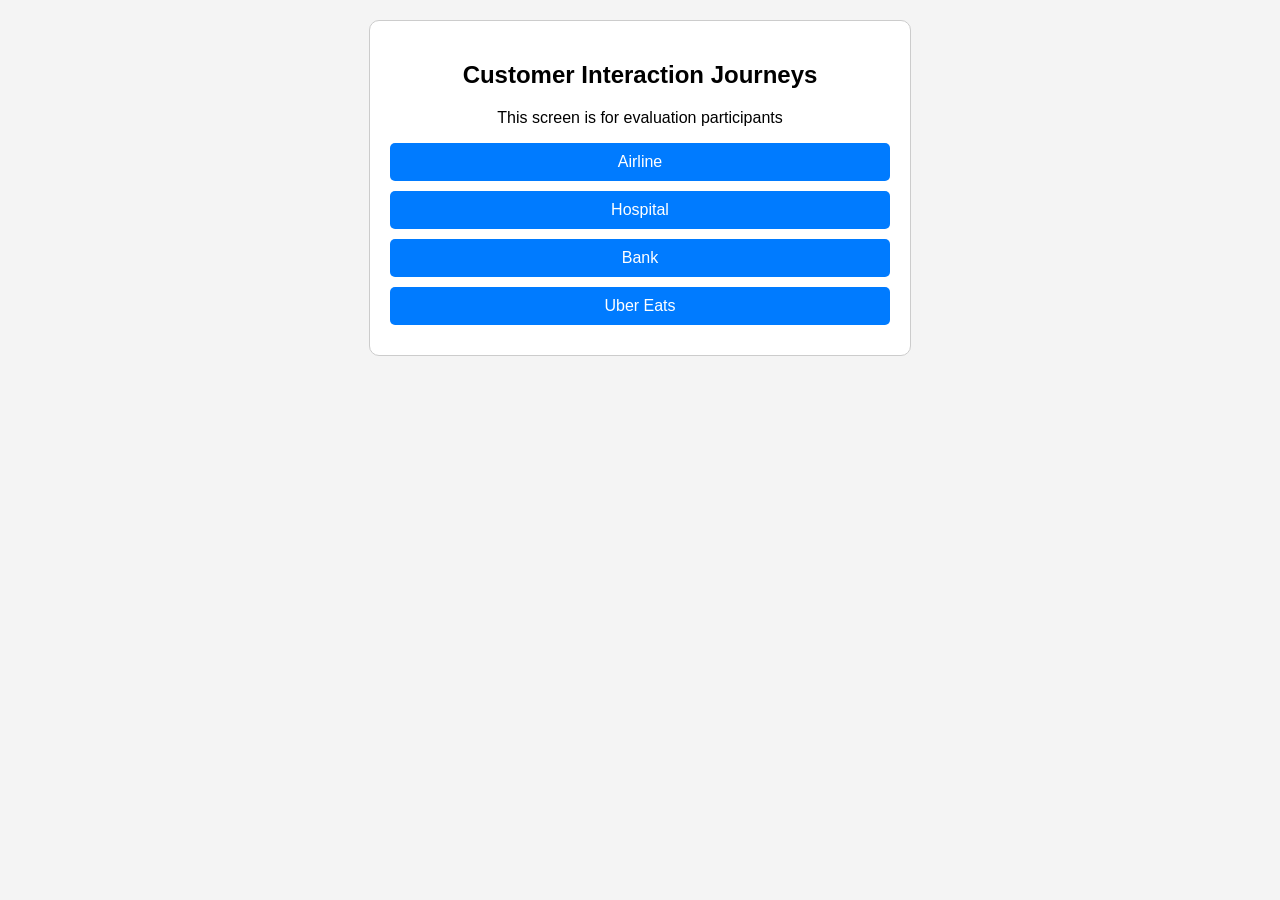
<file: GUI/simple-menu-parsing/index.html>
<!DOCTYPE html>
<html lang="en">
<head>
    <meta charset="UTF-8">
    <meta name="viewport" content="width=device-width, initial-scale=1.0">
    <title>Customer Interaction Evaluation</title>
    <link rel="stylesheet" href="style.css">
</head>
<body>

<div id="app" class="container"></div>

<script src="script.js"></script>
</body>
</html>
</file>
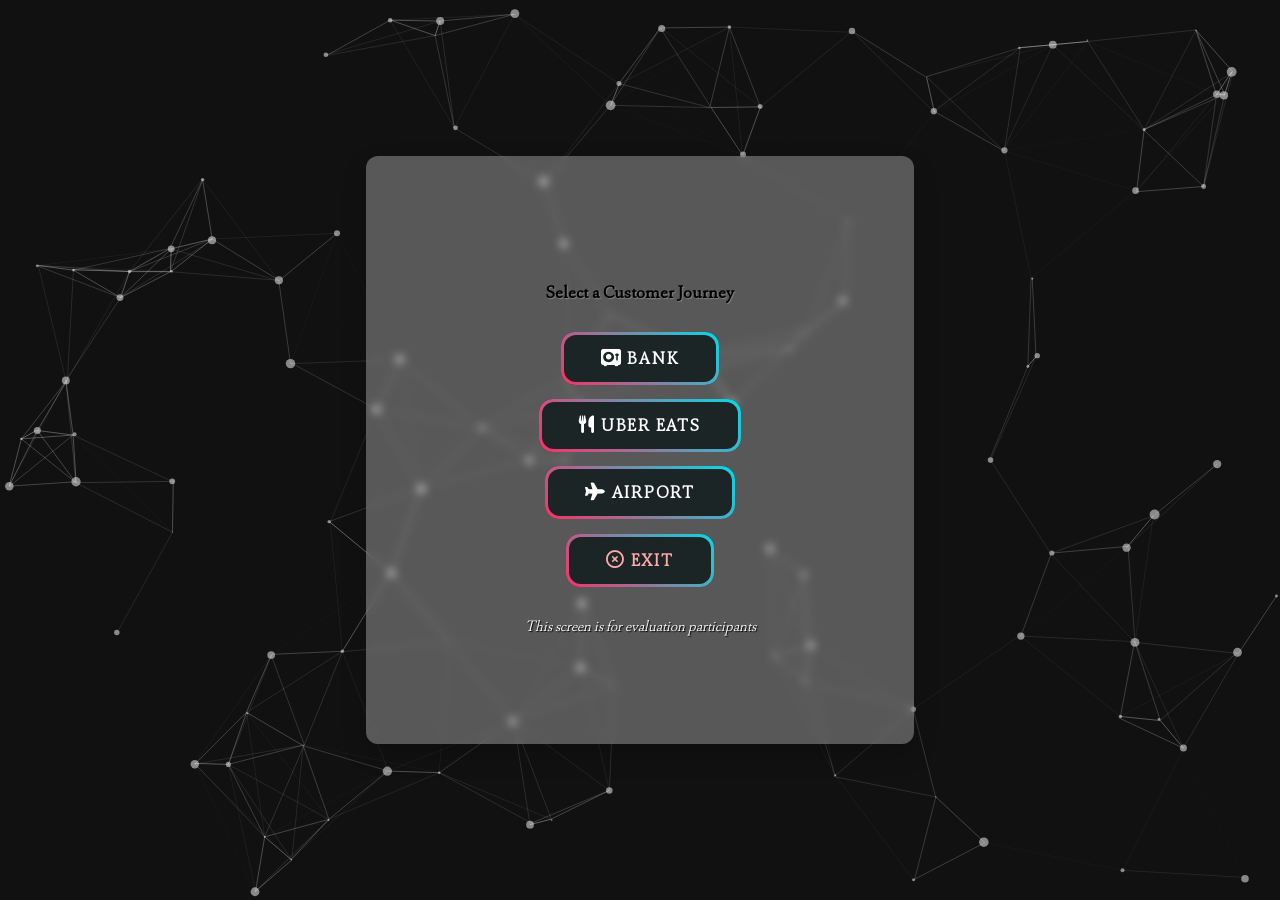
<file: GUI/Other UI Options/Participant-Screens-Using-H5BP/index.html>
<!doctype html>
<html class="no-js" lang="">

<head>
  <meta charset="utf-8">
  <meta name="viewport" content="width=device-width, initial-scale=1">
  <title></title>
  <link rel="stylesheet" href="css/style.css">
  <meta name="description" content="">

  <meta property="og:title" content="">
  <meta property="og:type" content="">
  <meta property="og:url" content="">
  <meta property="og:image" content="">
  <meta property="og:image:alt" content="">

  <link rel="icon" href="/favicon.ico" sizes="any">
  <link rel="icon" href="/icon.svg" type="image/svg+xml">
  <link rel="apple-touch-icon" href="icon.png">

  <link rel="manifest" href="site.webmanifest">
  <meta name="theme-color" content="#fafafa">

  <link href="https://cdnjs.cloudflare.com/ajax/libs/font-awesome/6.0.0-beta3/css/all.min.css" rel="stylesheet">

  <meta http-equiv="X-UA-Compatible" content="IE=edge">
</head>

<body>

  <!-- Participant Screen Menu -->
  <div id="particles-js">

  
  </div>

  <div id="container-card">

    <h3 style="color: black; text-shadow: gray 1px 1px 1px">Select a Customer Journey</h3>
    
    <button class="btn">
      <span>
        <span><i class="fa-solid fa-vault"></i></i></i></span>
        <span>Bank</span>
      </span>
      <div class="shine"></div>
    </button>

    <button class="btn">
      <span>
        <span><i class="fa-solid fa-utensils"></i></span>
        <span>Uber Eats</span>
      </span>
      <div class="shine"></div>
    </button>

    <button class="btn">
      <span>
        <span><i class="fa-solid fa-plane"></i></span>
        <span>Airport</span>
      </span>
      <div class="shine"></div>
    </button>

    <button class="btn btn-exit">
      <span>
      <span><i class="fa-regular fa-circle-xmark"></i></span>
      <span>Exit</span>
      </span>
      <div class="shine"></div>
    </button>
    <br/>
    <div style="color: white; text-shadow: black 1px 1px 1px;"><i>This screen is for evaluation participants</i></div>
  </div>

  <script src="js/particles.js"></script>
  <script src="js/app.js"></script>

</body>

</html>
</file>
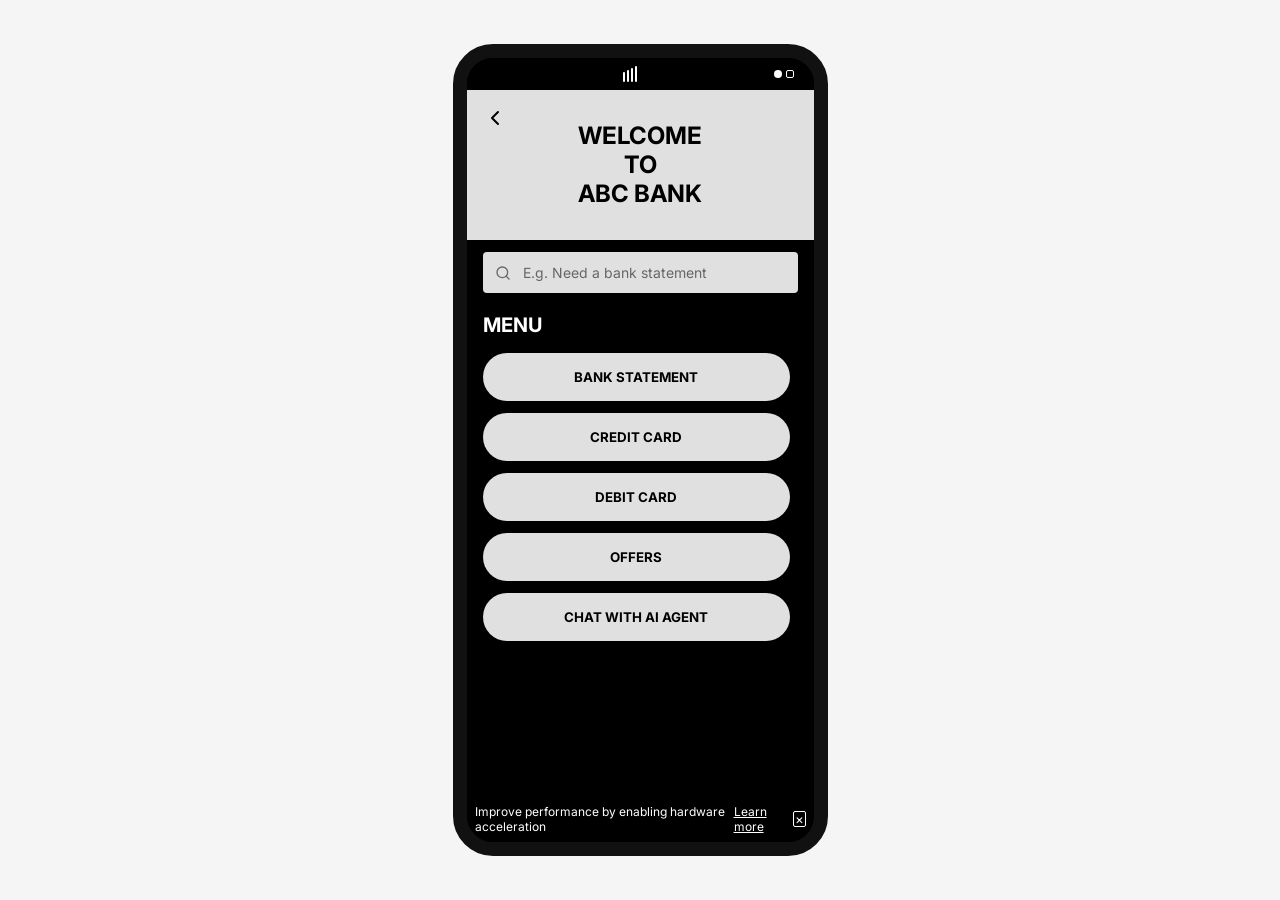
<file: GUI/Other UI Options/Shankar's UI - Plain/index.html>
<!DOCTYPE html>
<html lang="en">
<head>
    <meta charset="UTF-8">
    <meta name="viewport" content="width=device-width, initial-scale=1.0">
    <title>ABC Bank - Mobile Banking</title>
    <link rel="stylesheet" href="styles.css">
    <link href="https://fonts.googleapis.com/css2?family=Inter:wght@400;500;700&display=swap" rel="stylesheet">
</head>
<body>
    <div class="app-container">
        <div class="phone-frame">
            <!-- Status bar -->
            <div class="status-bar">
                <div></div>
                <div class="signal">
                    <div class="bar"></div>
                    <div class="bar"></div>
                    <div class="bar"></div>
                    <div class="bar"></div>
                </div>
                <div class="battery">
                    <div class="dot"></div>
                    <div class="square"></div>
                </div>
            </div>

            <!-- Welcome header -->
            <div class="welcome-header">
                <button class="back-button">
                    <svg xmlns="http://www.w3.org/2000/svg" width="24" height="24" viewBox="0 0 24 24" fill="none" stroke="currentColor" stroke-width="2" stroke-linecap="round" stroke-linejoin="round">
                        <path d="m15 18-6-6 6-6"/>
                    </svg>
                </button>
                <h1>WELCOME</h1>
                <h1>TO</h1>
                <h1>ABC BANK</h1>
            </div>

            <!-- Search bar -->
            <div class="search-container">
                <div class="search-bar">
                    <svg class="search-icon" xmlns="http://www.w3.org/2000/svg" width="24" height="24" viewBox="0 0 24 24" fill="none" stroke="currentColor" stroke-width="2" stroke-linecap="round" stroke-linejoin="round">
                        <circle cx="11" cy="11" r="8"/>
                        <path d="m21 21-4.3-4.3"/>
                    </svg>
                    <input type="text" placeholder="E.g. Need a bank statement">
                </div>
            </div>

            <!-- Menu section -->
            <div class="menu-section">
                <h2>MENU</h2>
                <div class="menu-options">
                    <button class="menu-button">BANK STATEMENT</button>
                    <button class="menu-button">CREDIT CARD</button>
                    <button class="menu-button">DEBIT CARD</button>
                    <button class="menu-button">OFFERS</button>
                    <button class="menu-button">CHAT WITH AI AGENT</button>
                </div>
            </div>

            <!-- Performance notice -->
            <div class="performance-notice">
                <span>Improve performance by enabling hardware acceleration</span>
                <div class="notice-actions">
                    <span class="learn-more">Learn more</span>
                    <button class="close-button">×</button>
                </div>
            </div>
        </div>
    </div>

    <script src="script.js"></script>
</body>
</html>
</file>
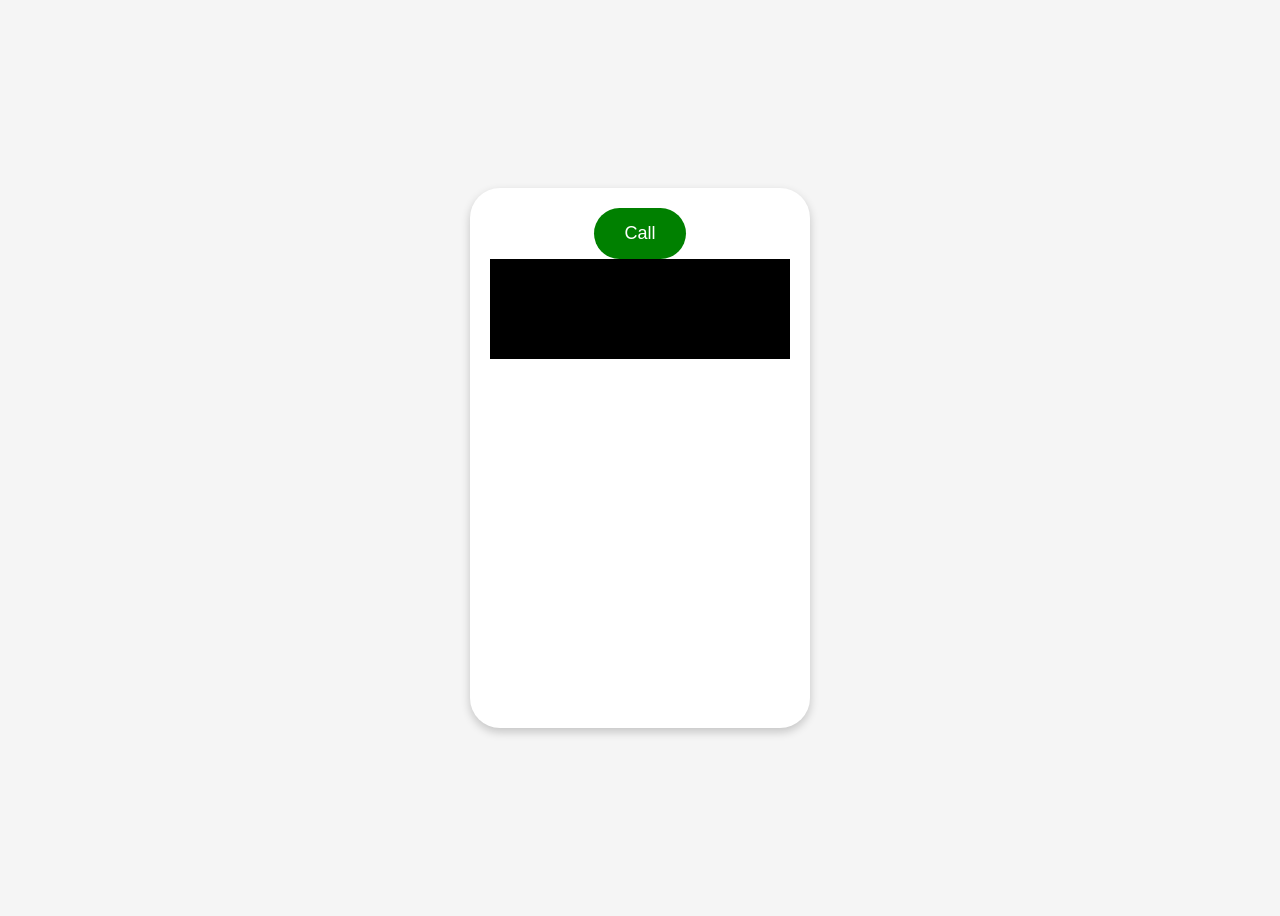
<file: GUI/Other UI Options/Dialpad-with-Speech/attempt 1/index.html>
<!DOCTYPE html>
<html lang="en">
<head>
    <meta charset="UTF-8">
    <meta name="viewport" content="width=device-width, initial-scale=1.0">
    <title>MM-IVR</title>
    <link rel="stylesheet" href="style.css">
    <script src="script.js" type="javascript"></script>
</head>
<body>
    <div class="phone">
        <div class="screen" id="ivrScreen"></div>
        <button class="call-button" id="callButton" onclick="startCall()">Call</button>
        <div class="dial-pad" id="dialPad">
            <button onclick="sendDTMF('1')">1</button>
            <button onclick="sendDTMF('2')">2</button>
            <button onclick="sendDTMF('3')">3</button>
            <button onclick="sendDTMF('4')">4</button>
            <button onclick="sendDTMF('5')">5</button>
            <button onclick="sendDTMF('6')">6</button>
            <button onclick="sendDTMF('7')">7</button>
            <button onclick="sendDTMF('8')">8</button>
            <button onclick="sendDTMF('9')">9</button>
            <button onclick="sendDTMF('*')">*</button>
            <button onclick="sendDTMF('0')">0</button>
            <button onclick="sendDTMF('#')">#</button>
        </div>
        <canvas id="spectrogram"></canvas>
    </div>
</body>
</html>
</file>
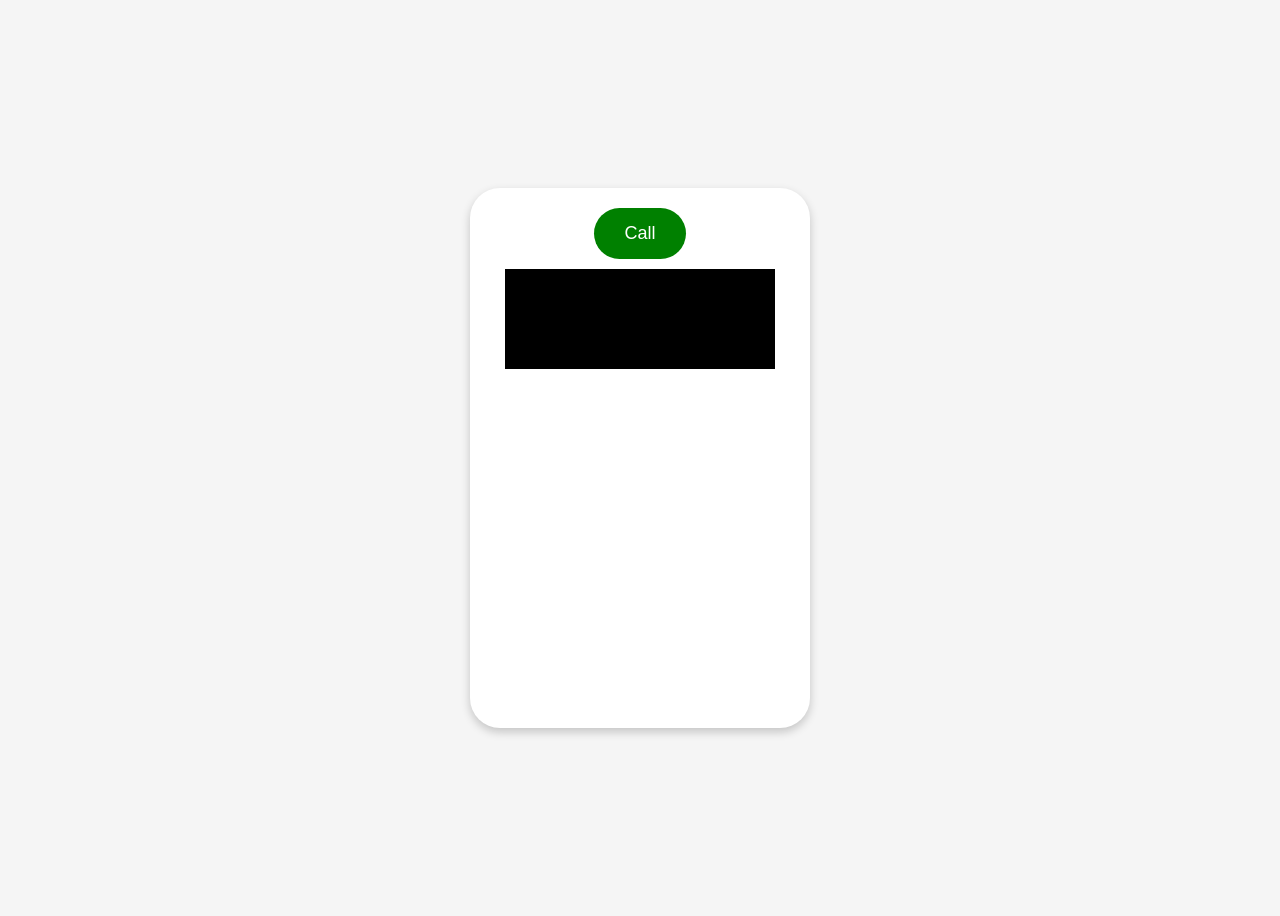
<file: GUI/Other UI Options/Dialpad-with-Speech/attempt-0.html>
<!DOCTYPE html>
<html lang="en">
<head>
    <meta charset="UTF-8">
    <meta name="viewport" content="width=device-width, initial-scale=1.0">
    <title>IVR System</title>
    <style>
        body {
            display: flex;
            justify-content: center;
            align-items: center;
            height: 100vh;
            background-color: #f5f5f5;
        }
        .phone {
            width: 300px;
            height: 500px;
            background: white;
            border-radius: 30px;
            box-shadow: 0px 4px 10px rgba(0, 0, 0, 0.2);
            display: flex;
            flex-direction: column;
            align-items: center;
            padding: 20px;
            position: relative;
        }
        .screen {
            flex-grow: 1;
            width: 100%;
            background: #ddd;
            border-radius: 20px;
            padding: 20px;
            text-align: center;
            font-size: 18px;
            transition: transform 0.3s ease;
            display: none;
        }
        .call-button {
            padding: 15px 30px;
            border: none;
            background: green;
            color: white;
            border-radius: 50px;
            cursor: pointer;
            font-size: 18px;
        }
        .dial-pad {
            display: none;
            grid-template-columns: repeat(3, 1fr);
            gap: 10px;
            margin-top: 20px;
        }
        .dial-pad button {
            padding: 15px;
            font-size: 18px;
            border-radius: 10px;
            border: none;
            cursor: pointer;
            background: lightgray;
        }
        .spectrogram-container {
            display: flex;
            justify-content: center;
            align-items: center;
            width: 100%;
            margin-top: 10px;
        }
        canvas {
            width: 90%;
            height: 100px;
            background: black;
        }
    </style>
</head>
<body>
    <div class="phone">
        <div class="screen" id="ivrScreen"></div>
        <button class="call-button" id="callButton" onclick="startCall()">Call</button>
        <div class="dial-pad" id="dialPad">
            <button onclick="sendDTMF('1')">1</button>
            <button onclick="sendDTMF('2')">2</button>
            <button onclick="sendDTMF('3')">3</button>
            <button onclick="sendDTMF('4')">4</button>
            <button onclick="sendDTMF('5')">5</button>
            <button onclick="sendDTMF('6')">6</button>
            <button onclick="sendDTMF('7')">7</button>
            <button onclick="sendDTMF('8')">8</button>
            <button onclick="sendDTMF('9')">9</button>
            <button onclick="sendDTMF('*')">*</button>
            <button onclick="sendDTMF('0')">0</button>
            <button onclick="sendDTMF('#')">#</button>
        </div>
        <div class="spectrogram-container">
            <canvas id="spectrogram"></canvas>
        </div>
    </div>

    <script>
        let ivrFlow = {
            "start": { "message": "Welcome to the IVR. Say or press 1 for Support, 2 for Sales, 3 for Billing.", "options": { "1": "support", "2": "sales", "3": "billing" }},
            "support": { "message": "Support selected. Say or press 1 for Technical Support, 2 for Account Issues.", "options": { "1": "techSupport", "2": "accountIssues" }},
            "sales": { "message": "Sales selected. Say or press 1 for New Purchases, 2 for Existing Orders.", "options": { "1": "newPurchases", "2": "existingOrders" }},
            "billing": { "message": "Billing selected. Say or press 1 for Payment Issues, 2 for Refund Requests.", "options": { "1": "paymentIssues", "2": "refundRequests" }},
            "techSupport": { "message": "You selected Technical Support. Please hold while we connect you." },
            "accountIssues": { "message": "You selected Account Issues. Please hold while we connect you." },
            "newPurchases": { "message": "You selected New Purchases. Please hold while we connect you." },
            "existingOrders": { "message": "You selected Existing Orders. Please hold while we connect you." },
            "paymentIssues": { "message": "You selected Payment Issues. Please hold while we connect you." },
            "refundRequests": { "message": "You selected Refund Requests. Please hold while we connect you." }
        };

        let currentScreen = "start";
        let synth = window.speechSynthesis;
        let recognition = new (window.SpeechRecognition || window.webkitSpeechRecognition)();
        recognition.continuous = false;
        recognition.lang = 'en-US';
        recognition.interimResults = false;

        function speak(text) {
            let utterance = new SpeechSynthesisUtterance(text);
            synth.cancel();
            synth.speak(utterance);
        }

        function startRecognition() {
            recognition.start();
        }

        recognition.onresult = function(event) {
            let transcript = event.results[0][0].transcript.toLowerCase();
            handleIVRInput(transcript);
        };

        function startCall() {
            document.getElementById('callButton').style.display = 'none';
            document.getElementById('ivrScreen').style.display = 'block';
            document.getElementById('dialPad').style.display = 'grid';
            showScreen("start");
        }

        function sendDTMF(digit) {
            playDTMFTone(digit);
            handleIVRInput(digit);
        }

        function handleIVRInput(input) {
            if (!ivrFlow[currentScreen].options) return;
            let nextScreen = ivrFlow[currentScreen].options[input];

            if (nextScreen) {
                showScreen(nextScreen);
            } else {
                speak("Invalid input. Please try again.");
                startRecognition();
            }
        }

        function showScreen(screenKey) {
            if (!ivrFlow[screenKey]) return;

            currentScreen = screenKey;
            let screenData = ivrFlow[screenKey];

            document.getElementById("ivrScreen").innerText = screenData.message;
            speak(screenData.message);

            if (screenData.options) {
                startRecognition();
            }
        }

        function playDTMFTone(digit) {
            const dtmfFrequencies = {
                '1': [697, 1209], '2': [697, 1336], '3': [697, 1477],
                '4': [770, 1209], '5': [770, 1336], '6': [770, 1477],
                '7': [852, 1209], '8': [852, 1336], '9': [852, 1477],
                '*': [941, 1209], '0': [941, 1336], '#': [941, 1477]
            };
            const audioCtx = new (window.AudioContext || window.webkitAudioContext)();
            const [low, high] = dtmfFrequencies[digit];
            [low, high].forEach(freq => {
                let osc = audioCtx.createOscillator();
                osc.frequency.value = freq;
                osc.connect(audioCtx.destination);
                osc.start();
                osc.stop(audioCtx.currentTime + 0.2);
            });
        }
    </script>
</body>
</html>
</file>
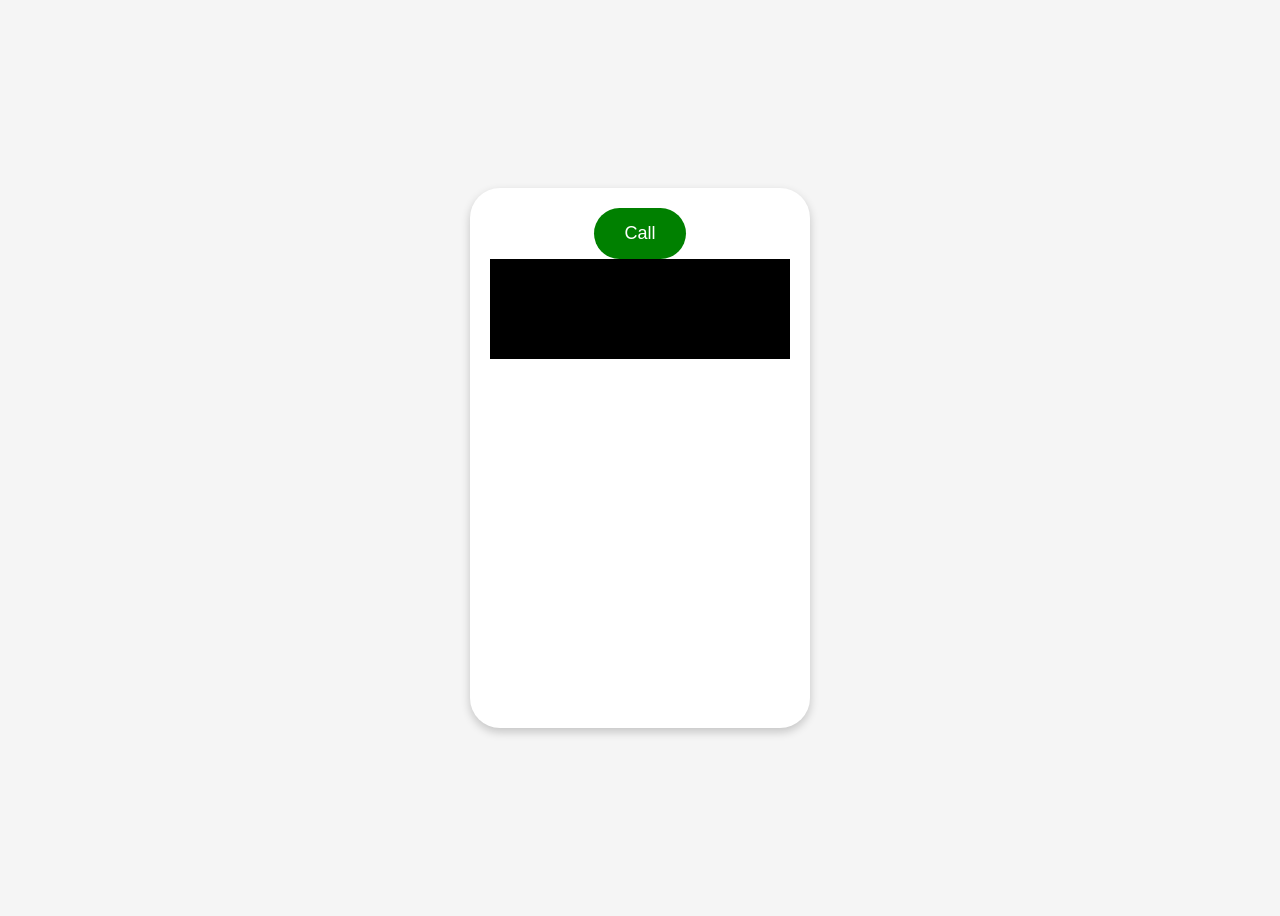
<file: GUI/Other UI Options/Dialpad-with-Speech/attempt-2.html>
<!DOCTYPE html>
<html lang="en">
<head>
    <meta charset="UTF-8">
    <meta name="viewport" content="width=device-width, initial-scale=1.0">
    <title>IVR System</title>
    <style>
        body {
            display: flex;
            justify-content: center;
            align-items: center;
            height: 100vh;
            background-color: #f5f5f5;
        }
        .phone {
            width: 300px;
            height: 500px;
            background: white;
            border-radius: 30px;
            box-shadow: 0px 4px 10px rgba(0, 0, 0, 0.2);
            display: flex;
            flex-direction: column;
            align-items: center;
            padding: 20px;
            position: relative;
        }
        .screen {
            flex-grow: 1;
            width: 100%;
            background: #ddd;
            border-radius: 20px;
            padding: 20px;
            text-align: center;
            font-size: 18px;
            transition: transform 0.3s ease;
            display: none;
        }
        .call-button {
            padding: 15px 30px;
            border: none;
            background: green;
            color: white;
            border-radius: 50px;
            cursor: pointer;
            font-size: 18px;
        }
        .dial-pad {
            display: none;
            grid-template-columns: repeat(3, 1fr);
            gap: 10px;
            margin-top: 20px;
        }
        .dial-pad button {
            padding: 15px;
            font-size: 18px;
            border-radius: 10px;
            border: none;
            cursor: pointer;
            background: lightgray;
        }
        canvas {
            width: 100%;
            height: 100px;
            background: black;
        }
    </style>
</head>
<body>
    <div class="phone">
        <div class="screen" id="ivrScreen"></div>
        <button class="call-button" id="callButton" onclick="startCall()">Call</button>
        <div class="dial-pad" id="dialPad">
            <button onclick="sendDTMF('1')">1</button>
            <button onclick="sendDTMF('2')">2</button>
            <button onclick="sendDTMF('3')">3</button>
            <button onclick="sendDTMF('4')">4</button>
            <button onclick="sendDTMF('5')">5</button>
            <button onclick="sendDTMF('6')">6</button>
            <button onclick="sendDTMF('7')">7</button>
            <button onclick="sendDTMF('8')">8</button>
            <button onclick="sendDTMF('9')">9</button>
            <button onclick="sendDTMF('*')">*</button>
            <button onclick="sendDTMF('0')">0</button>
            <button onclick="sendDTMF('#')">#</button>
        </div>
        <canvas id="spectrogram"></canvas>
    </div>

    <script>
        const ivrFlow = {
            "welcome": {
                "message": "Welcome to our IVR system. Say or press 1 for support. Say or press 2 for sales.",
                "options": { "1": "support", "2": "sales" }
            },
            "support": {
                "message": "You have selected support. Say or press 1 for technical support. Say or press 2 for billing support.",
                "options": { "1": "tech_support", "2": "billing_support" }
            },
            "sales": {
                "message": "You have selected sales. Say or press 1 for new products. Say or press 2 for existing orders.",
                "options": { "1": "new_products", "2": "existing_orders" }
            },
            "tech_support": { "message": "Connecting you to technical support." },
            "billing_support": { "message": "Connecting you to billing support." },
            "new_products": { "message": "Here are our latest products." },
            "existing_orders": { "message": "Checking your existing orders." }
        };

        let speechUtterance;
        let currentState = "welcome"; // Initialize the current state

        function speak(text) {
            if (speechUtterance) {
                speechSynthesis.cancel();
            }
            speechUtterance = new SpeechSynthesisUtterance(text);
            speechSynthesis.speak(speechUtterance);
        }

        function startCall() {
            document.getElementById("callButton").style.display = "none";
            document.getElementById("ivrScreen").style.display = "block";
            document.getElementById("dialPad").style.display = "grid";
            updateIVR("welcome");
        }

        function updateIVR(state) {
            if (speechUtterance) {
                speechSynthesis.cancel();
            }
            currentState = state; // Update the current state
            document.getElementById("ivrScreen").innerText = ivrFlow[state].message;
            speak(ivrFlow[state].message);
            startListening(state);
        }

        function startListening(state) {
            const recognition = new (window.SpeechRecognition || window.webkitSpeechRecognition)();
            recognition.onresult = function(event) {
                const speechResult = event.results[0][0].transcript.trim();
                console.log("Recognized: ", speechResult);
                if (ivrFlow[state].options) {
                    Object.entries(ivrFlow[state].options).forEach(([key, nextState]) => {
                        if (speechResult.includes(key)) {
                            updateIVR(nextState);
                        }
                    });
                }
            };
            recognition.start();
        }

        function visualizeAudio2() {
            const audioCtx = new (window.AudioContext || window.webkitAudioContext)(); // you have to fetch the stream
            const analyser = audioCtx.createAnalyser();
            analyser.fftSize = 2048;

            const canvas = document.getElementById('spectrogram');
            const canvasCtx = canvas.getContext('2d');
            const bufferLength = analyser.fftSize;
            const dataArray = new Uint8Array(bufferLength);

            navigator.mediaDevices.getUserMedia({ audio: true }).then(stream => {
                const source = audioCtx.createMediaStreamSource(stream);
                source.connect(analyser);

                function draw() {
                    requestAnimationFrame(draw);
                    analyser.getByteTimeDomainData(dataArray);

                    canvasCtx.fillStyle = 'black';
                    canvasCtx.fillRect(0, 0, canvas.width, canvas.height);

                    canvasCtx.lineWidth = 2;
                    canvasCtx.strokeStyle = 'lime';
                    canvasCtx.beginPath();

                    let sliceWidth = canvas.width * 1.0 / bufferLength;
                    let x = 0;

                    for (let i = 0; i < bufferLength; i++) {
                        let v = dataArray[i] / 128.0;
                        let y = v * canvas.height / 2;

                        if (i === 0) {
                            canvasCtx.moveTo(x, y);
                        } else {
                            canvasCtx.lineTo(x, y);
                        }

                        x += sliceWidth;
                    }

                    canvasCtx.lineTo(canvas.width, canvas.height / 2);
                    canvasCtx.stroke();
                }

                draw();
            }).catch(err => {
                console.error('Error accessing microphone:', err);
            });
        }

        function visualizeAudio() {
            navigator.mediaDevices.getUserMedia({ audio: true }).then(stream => {
                const audioContext = new AudioContext();
                const analyser = audioContext.createAnalyser();
                const source = audioContext.createMediaStreamSource(stream);
                source.connect(analyser);
                analyser.fftSize = 256;
                const canvas = document.getElementById("spectrogram");
                const ctx = canvas.getContext("2d");
                function draw() {
                    requestAnimationFrame(draw);
                    const dataArray = new Uint8Array(analyser.frequencyBinCount);
                    analyser.getByteFrequencyData(dataArray);
                    ctx.clearRect(0, 0, canvas.width, canvas.height);
                    ctx.fillStyle = "lime";
                    dataArray.forEach((value, index) => {
                        ctx.fillRect(index * 3, canvas.height - value, 2, value);
                    });
                }
                draw();
            });
        }

        visualizeAudio();

        function sendDTMF(digit) {
            playDTMFTone(digit);
            handleIVRInput(digit);
        }

        function handleIVRInput(digit) {
            if (ivrFlow[currentState].options) {
                Object.entries(ivrFlow[currentState].options).forEach(([key, nextState]) => {
                    if (digit === key) {
                        updateIVR(nextState);
                    }
                });
            }
        }

        function playDTMFTone(digit) {
            const dtmfFrequencies = {
                '1': [697, 1209], '2': [697, 1336], '3': [697, 1477],
                '4': [770, 1209], '5': [770, 1336], '6': [770, 1477],
                '7': [852, 1209], '8': [852, 1336], '9': [852, 1477],
                '*': [941, 1209], '0': [941, 1336], '#': [941, 1477]
            };
            const audioCtx = new (window.AudioContext || window.webkitAudioContext)();
            const [low, high] = dtmfFrequencies[digit];
            [low, high].forEach(frequency => {
                let osc = audioCtx.createOscillator();
                osc.frequency.value = frequency;
                osc.type = 'sine';
                osc.connect(audioCtx.destination);
                osc.start();
                osc.stop(audioCtx.currentTime + 0.2);
            });
        }
    </script>
</body>
</html>
</file>
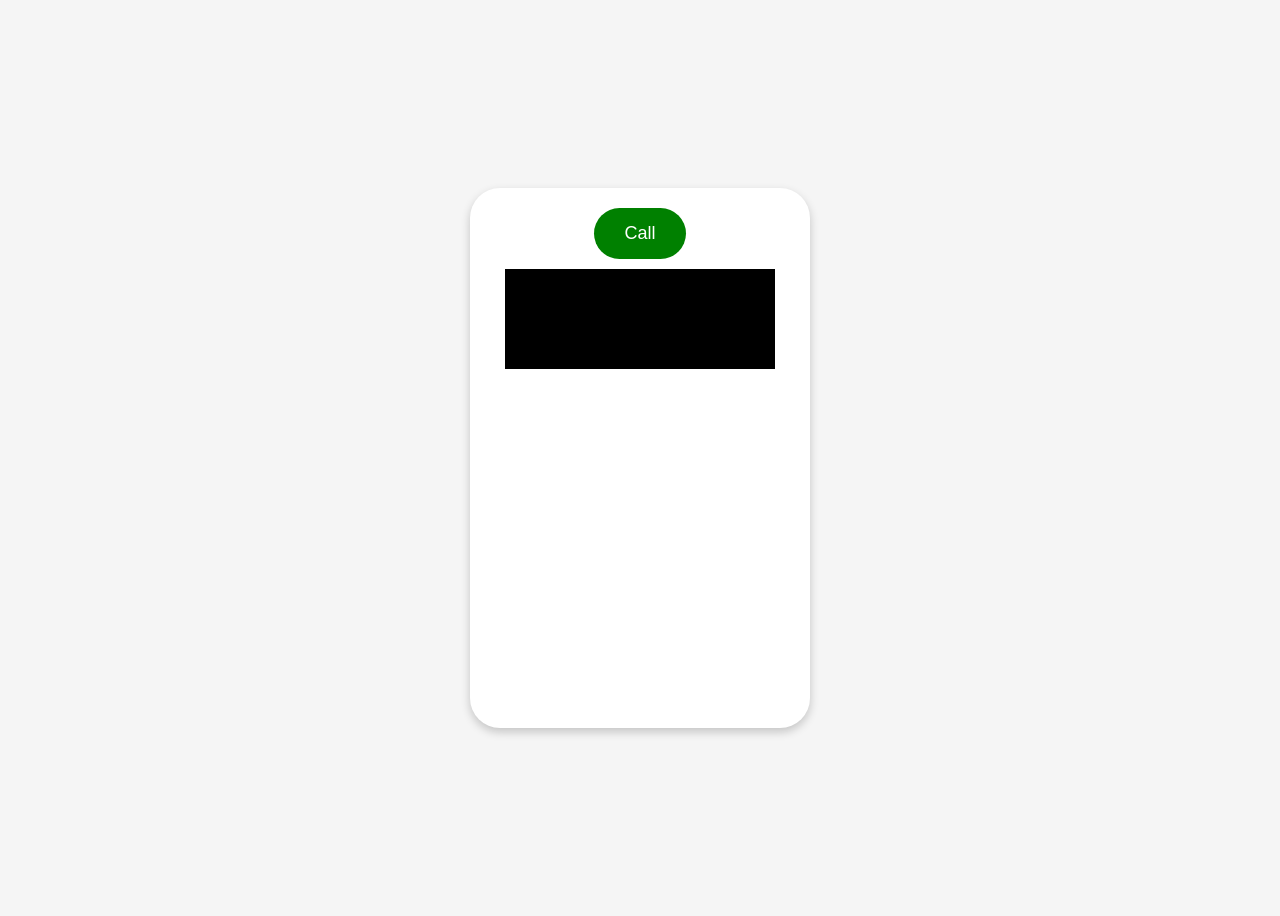
<file: GUI/Other UI Options/Dialpad-with-Speech/attempt 1/attempt-1-1.html>
<!DOCTYPE html>
<html lang="en">
<head>
    <meta charset="UTF-8">
    <meta name="viewport" content="width=device-width, initial-scale=1.0">
    <title>IVR System</title>
    <style>
        body {
            display: flex;
            justify-content: center;
            align-items: center;
            height: 100vh;
            background-color: #f5f5f5;
        }
        .phone {
            width: 300px;
            height: 500px;
            background: white;
            border-radius: 30px;
            box-shadow: 0px 4px 10px rgba(0, 0, 0, 0.2);
            display: flex;
            flex-direction: column;
            align-items: center;
            padding: 20px;
            position: relative;
        }
        .screen {
            flex-grow: 1;
            width: 100%;
            background: #ddd;
            border-radius: 20px;
            padding: 20px;
            text-align: center;
            font-size: 18px;
            transition: transform 0.3s ease;
            display: none;
        }
        .call-button {
            padding: 15px 30px;
            border: none;
            background: green;
            color: white;
            border-radius: 50px;
            cursor: pointer;
            font-size: 18px;
        }
        .dial-pad {
            display: none;
            grid-template-columns: repeat(3, 1fr);
            gap: 10px;
            margin-top: 20px;
        }
        .dial-pad button {
            padding: 15px;
            font-size: 18px;
            border-radius: 10px;
            border: none;
            cursor: pointer;
            background: lightgray;
        }
        .spectrogram-container {
            display: flex;
            justify-content: center;
            align-items: center;
            width: 100%;
            margin-top: 10px;
        }
        canvas {
            width: 90%;
            height: 100px;
            background: black;
        }
    </style>
</head>
<body>
    <div class="phone">
        <div class="screen" id="ivrScreen"></div>
        <button class="call-button" id="callButton" onclick="startCall()">Call</button>
        <div class="dial-pad" id="dialPad">
            <button onclick="sendDTMF('1')">1</button>
            <button onclick="sendDTMF('2')">2</button>
            <button onclick="sendDTMF('3')">3</button>
            <button onclick="sendDTMF('4')">4</button>
            <button onclick="sendDTMF('5')">5</button>
            <button onclick="sendDTMF('6')">6</button>
            <button onclick="sendDTMF('7')">7</button>
            <button onclick="sendDTMF('8')">8</button>
            <button onclick="sendDTMF('9')">9</button>
            <button onclick="sendDTMF('*')">*</button>
            <button onclick="sendDTMF('0')">0</button>
            <button onclick="sendDTMF('#')">#</button>
        </div>
        <div class="spectrogram-container">
            <canvas id="spectrogram"></canvas>
        </div>
    </div>

    <script>
        let synth = window.speechSynthesis;
        let recognition = new (window.SpeechRecognition || window.webkitSpeechRecognition)();
        recognition.continuous = false;
        recognition.lang = 'en-US';
        recognition.interimResults = false;
        let utterance;

        function speak(text) {
            if (utterance) synth.cancel();
            utterance = new SpeechSynthesisUtterance(text);
            synth.speak(utterance);
        }

        function startRecognition() {
            recognition.start();
        }

        recognition.onresult = function(event) {
            let transcript = event.results[0][0].transcript.toLowerCase();
            handleIVRInput(transcript);
        };

        function startCall() {
            document.getElementById('callButton').style.display = 'none';
            document.getElementById('ivrScreen').style.display = 'block';
            document.getElementById('ivrScreen').innerText = 'Welcome to the IVR. Say or press 1 for support, 2 for sales.';
            speak('Welcome to the IVR. Say or press 1 for support, 2 for sales.');
            startRecognition();
        }

        function sendDTMF(digit) {
            playDTMFTone(digit);
            handleIVRInput(digit);
        }

        function handleIVRInput(input) {
            if (utterance) synth.cancel();
            let response = '';
            if (input.includes('1')) {
                response = 'You selected support. Connecting you now.';
            } else if (input.includes('2')) {
                response = 'You selected sales. Connecting you now.';
            } else {
                response = 'Invalid input. Please say or press 1 for support, 2 for sales.';
                startRecognition();
            }
            document.getElementById('ivrScreen').innerText = response;
            speak(response);
        }

        function playDTMFTone(digit) {
            const dtmfFrequencies = {
                '1': [697, 1209], '2': [697, 1336], '3': [697, 1477],
                '4': [770, 1209], '5': [770, 1336], '6': [770, 1477],
                '7': [852, 1209], '8': [852, 1336], '9': [852, 1477],
                '*': [941, 1209], '0': [941, 1336], '#': [941, 1477]
            };
            const audioCtx = new (window.AudioContext || window.webkitAudioContext)();
            const [low, high] = dtmfFrequencies[digit];
            [low, high].forEach(frequency => {
                let osc = audioCtx.createOscillator();
                osc.frequency.value = frequency;
                osc.type = 'sine';
                osc.connect(audioCtx.destination);
                osc.start();
                osc.stop(audioCtx.currentTime + 0.2);
            });
        }
    </script>
</body>
</html>
</file>
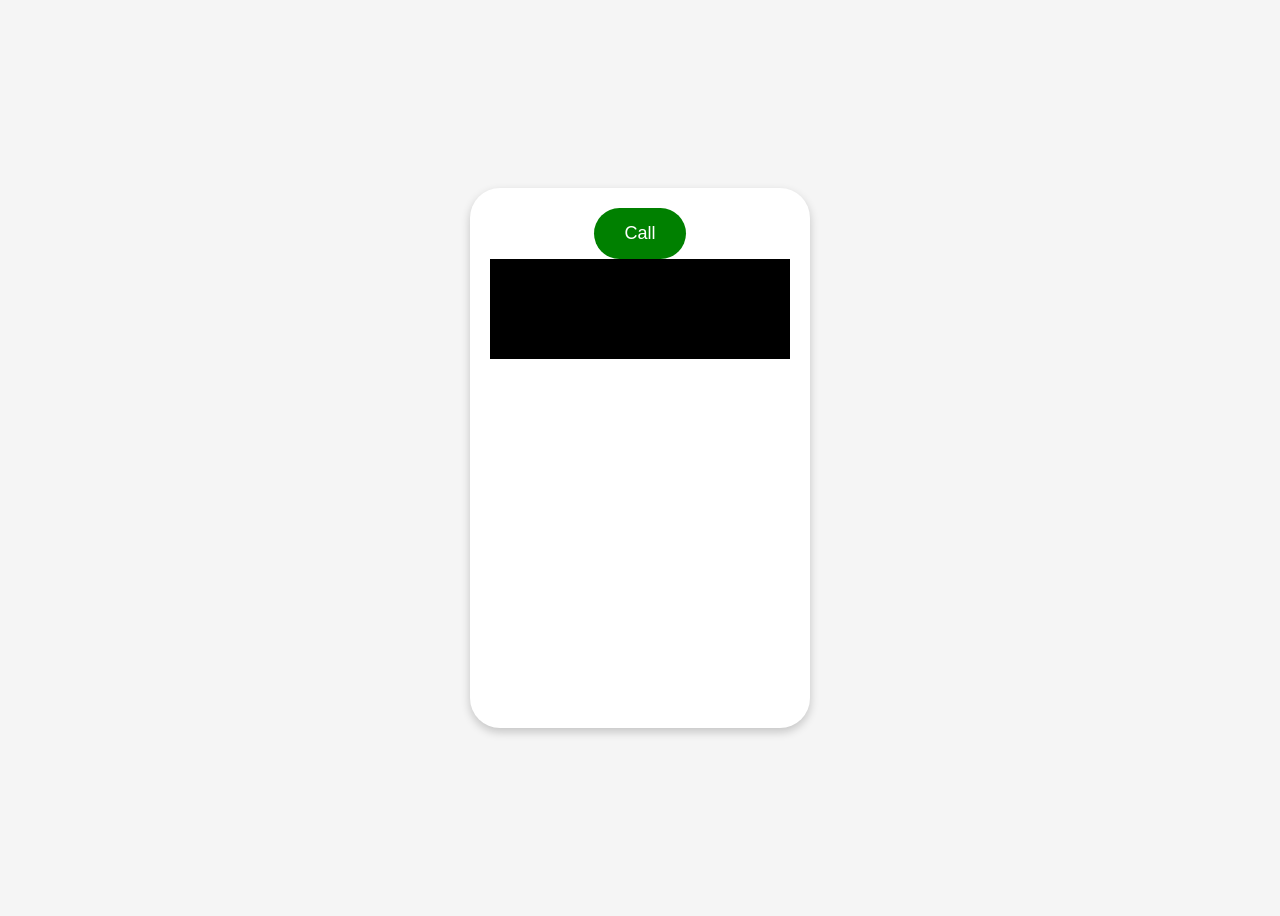
<file: GUI/Other UI Options/Dialpad-with-Speech/attempt 1/attempt1.html>
<!DOCTYPE html>
<html lang="en">
<head>
    <meta charset="UTF-8">
    <meta name="viewport" content="width=device-width, initial-scale=1.0">
    <title>IVR System</title>
    <style>
        body {
            display: flex;
            justify-content: center;
            align-items: center;
            height: 100vh;
            background-color: #f5f5f5;
        }
        .phone {
            width: 300px;
            height: 500px;
            background: white;
            border-radius: 30px;
            box-shadow: 0px 4px 10px rgba(0, 0, 0, 0.2);
            display: flex;
            flex-direction: column;
            align-items: center;
            padding: 20px;
            position: relative;
        }
        .screen {
            flex-grow: 1;
            width: 100%;
            background: #ddd;
            border-radius: 20px;
            padding: 20px;
            text-align: center;
            font-size: 18px;
            transition: transform 0.3s ease;
            display: none;
        }
        .call-button {
            padding: 15px 30px;
            border: none;
            background: green;
            color: white;
            border-radius: 50px;
            cursor: pointer;
            font-size: 18px;
        }
        .dial-pad {
            display: none;
            grid-template-columns: repeat(3, 1fr);
            gap: 10px;
            margin-top: 20px;
        }
        .dial-pad button {
            padding: 15px;
            font-size: 18px;
            border-radius: 10px;
            border: none;
            cursor: pointer;
            background: lightgray;
        }
        canvas {
            width: 100%;
            height: 100px;
            background: black;
        }
    </style>
</head>
<body>
    <div class="phone">
        <div class="screen" id="ivrScreen"></div>
        <button class="call-button" id="callButton" onclick="startCall()">Call</button>
        <div class="dial-pad" id="dialPad">
            <button onclick="sendDTMF('1')">1</button>
            <button onclick="sendDTMF('2')">2</button>
            <button onclick="sendDTMF('3')">3</button>
            <button onclick="sendDTMF('4')">4</button>
            <button onclick="sendDTMF('5')">5</button>
            <button onclick="sendDTMF('6')">6</button>
            <button onclick="sendDTMF('7')">7</button>
            <button onclick="sendDTMF('8')">8</button>
            <button onclick="sendDTMF('9')">9</button>
            <button onclick="sendDTMF('*')">*</button>
            <button onclick="sendDTMF('0')">0</button>
            <button onclick="sendDTMF('#')">#</button>
        </div>
        <canvas id="spectrogram"></canvas>
    </div>

    <script>
        const ivrFlow = {
            "welcome": {
                "message": "Welcome to our IVR system. Say or press 1 for support. Say or press 2 for sales.",
                "options": { "1": "support", "2": "sales" }
            },
            "support": {
                "message": "You have selected support. Say or press 1 for technical support. Say or press 2 for billing support.",
                "options": { "1": "tech_support", "2": "billing_support" }
            },
            "sales": {
                "message": "You have selected sales. Say or press 1 for new products. Say or press 2 for existing orders.",
                "options": { "1": "new_products", "2": "existing_orders" }
            },
            "tech_support": { "message": "Connecting you to technical support." },
            "billing_support": { "message": "Connecting you to billing support." },
            "new_products": { "message": "Here are our latest products." },
            "existing_orders": { "message": "Checking your existing orders." }
        };

        let speechUtterance;
        function speak(text) {
            if (speechUtterance) {
                speechSynthesis.cancel();
            }
            speechUtterance = new SpeechSynthesisUtterance(text);
            speechSynthesis.speak(speechUtterance);
        }

        function startCall() {
            document.getElementById("callButton").style.display = "none";
            document.getElementById("ivrScreen").style.display = "block";
            document.getElementById("dialPad").style.display = "grid";
            updateIVR("welcome");
        }

        function updateIVR(state) {
            if (speechUtterance) {
                speechSynthesis.cancel();
            }
            document.getElementById("ivrScreen").innerText = ivrFlow[state].message;
            speak(ivrFlow[state].message);
            startListening(state);
        }

        function startListening(state) {
            const recognition = new (window.SpeechRecognition || window.webkitSpeechRecognition)();
            recognition.onresult = function(event) {
                const speechResult = event.results[0][0].transcript.trim();
                console.log("Recognized: ", speechResult);
                if (ivrFlow[state].options) {
                    Object.entries(ivrFlow[state].options).forEach(([key, nextState]) => {
                        if (speechResult.includes(key)) {
                            updateIVR(nextState);
                        }
                    });
                }
            };
            recognition.start();
        }

        function visualizeAudio() {
            navigator.mediaDevices.getUserMedia({ audio: true }).then(stream => {
                const audioContext = new AudioContext();
                const analyser = audioContext.createAnalyser();
                const source = audioContext.createMediaStreamSource(stream);
                source.connect(analyser);
                analyser.fftSize = 256;
                const canvas = document.getElementById("spectrogram");
                const ctx = canvas.getContext("2d");
                function draw() {
                    requestAnimationFrame(draw);
                    const dataArray = new Uint8Array(analyser.frequencyBinCount);
                    analyser.getByteFrequencyData(dataArray);
                    ctx.clearRect(0, 0, canvas.width, canvas.height);
                    ctx.fillStyle = "lime";
                    dataArray.forEach((value, index) => {
                        ctx.fillRect(index * 3, canvas.height - value, 2, value);
                    });
                }
                draw();
            });
        }
        visualizeAudio();
    </script>
</body>
</html>
</file>
<file: GUI/simple-menu-parsing/style.css>
body {
    font-family: Arial, sans-serif;
    text-align: center;
    margin: 20px;
    background-color: #f4f4f4;
}

.container {
    max-width: 500px;
    margin: auto;
    padding: 20px;
    border: 1px solid #ccc;
    border-radius: 10px;
    background: white;
    transition: opacity 0.5s ease-in-out, transform 0.5s ease-in-out;
}

button {
    display: block;
    width: 100%;
    margin: 10px 0;
    padding: 10px;
    font-size: 16px;
    cursor: pointer;
    border: none;
    background: #007bff;
    color: white;
    border-radius: 5px;
    transition: background 0.3s;
}

button:hover {
    background: #0056b3;
}

.hidden {
    opacity: 0;
    transform: translateY(20px);
}
</file>
<file: GUI/Other UI Options/Participant-Screens-Using-H5BP/css/style.css>
/*! HTML5 Boilerplate v9.0.1 | MIT License | https://html5boilerplate.com/ */

/* main.css 3.0.0 | MIT License | https://github.com/h5bp/main.css#readme */
/*
 * What follows is the result of much research on cross-browser styling.
 * Credit left inline and big thanks to Nicolas Gallagher, Jonathan Neal,
 * Kroc Camen, and the H5BP dev community and team.
 */

/* ==========================================================================
   Base styles: opinionated defaults
   ========================================================================== */

@font-face {
  font-family: 'Capricho';
  src: url('../fonts/Capricho-Light.woff2') format('woff2'),
      url('../fonts/Capricho-Light.woff') format('woff'),
      url('../fonts/Capricho-Light.otf') format('opentype');
  font-weight: 300;
  font-style: normal;
  font-display: swap;
}

html {
  color: #222;
  font-size: 1em;
  line-height: 1.4;
}

/*
 * Remove text-shadow in selection highlight:
 * https://twitter.com/miketaylr/status/12228805301
 *
 * Customize the background color to match your design.
 */

::-moz-selection {
  background: #b3d4fc;
  text-shadow: none;
}

::selection {
  background: #b3d4fc;
  text-shadow: none;
}

/*
 * A better looking default horizontal rule
 */

hr {
  display: block;
  height: 1px;
  border: 0;
  border-top: 1px solid #ccc;
  margin: 1em 0;
  padding: 0;
}

/*
 * Remove the gap between audio, canvas, iframes,
 * images, videos and the bottom of their containers:
 * https://github.com/h5bp/html5-boilerplate/issues/440
 */

audio,
canvas,
iframe,
img,
svg,
video {
  vertical-align: middle;
}

/*
 * Remove default fieldset styles.
 */

fieldset {
  border: 0;
  margin: 0;
  padding: 0;
}

/*
 * Allow only vertical resizing of textareas.
 */

textarea {
  resize: vertical;
}

/* ==========================================================================
   Author's custom styles
   ========================================================================== */

/* ==========================================================================
   Helper classes
   ========================================================================== */

/*
 * Hide visually and from screen readers
 */

.hidden,
[hidden] {
  display: none !important;
}

/*
 * Hide only visually, but have it available for screen readers:
 * https://snook.ca/archives/html_and_css/hiding-content-for-accessibility
 *
 * 1. For long content, line feeds are not interpreted as spaces and small width
 *    causes content to wrap 1 word per line:
 *    https://medium.com/@jessebeach/beware-smushed-off-screen-accessible-text-5952a4c2cbfe
 */

.visually-hidden {
  border: 0;
  clip: rect(0, 0, 0, 0);
  height: 1px;
  margin: -1px;
  overflow: hidden;
  padding: 0;
  position: absolute;
  white-space: nowrap;
  width: 1px;
  /* 1 */
}

/*
 * Extends the .visually-hidden class to allow the element
 * to be focusable when navigated to via the keyboard:
 * https://www.drupal.org/node/897638
 */

.visually-hidden.focusable:active,
.visually-hidden.focusable:focus {
  clip: auto;
  height: auto;
  margin: 0;
  overflow: visible;
  position: static;
  white-space: inherit;
  width: auto;
}

/*
 * Hide visually and from screen readers, but maintain layout
 */

.invisible {
  visibility: hidden;
}

/*
 * Clearfix: contain floats
 *
 * The use of `table` rather than `block` is only necessary if using
 * `::before` to contain the top-margins of child elements.
 */

.clearfix::before,
.clearfix::after {
  content: "";
  display: table;
}

.clearfix::after {
  clear: both;
}

/* ==========================================================================
   EXAMPLE Media Queries for Responsive Design.
   These examples override the primary ('mobile first') styles.
   Modify as content requires.
   ========================================================================== */

@media only screen and (min-width: 35em) {
  /* Style adjustments for viewports that meet the condition */
}

@media print,
  (-webkit-min-device-pixel-ratio: 1.25),
  (min-resolution: 1.25dppx),
  (min-resolution: 120dpi) {
  /* Style adjustments for high resolution devices */
}

/* ==========================================================================
   Print styles.
   Inlined to avoid the additional HTTP request:
   https://www.phpied.com/delay-loading-your-print-css/
   ========================================================================== */

@media print {
  *,
  *::before,
  *::after {
    background: #fff !important;
    color: #000 !important;
    /* Black prints faster */
    box-shadow: none !important;
    text-shadow: none !important;
  }

  a,
  a:visited {
    text-decoration: underline;
  }

  a[href]::after {
    content: " (" attr(href) ") ";
  }

  abbr[title]::after {
    content: " (" attr(title) ")";
  }

  /*
   * Don't show links that are fragment identifiers,
   * or use the `javascript:` pseudo protocol
   */
  a[href^="#"]::after,
  a[href^="javascript:"]::after {
    content: "";
  }

  pre {
    white-space: pre-wrap !important;
  }

  pre,
  blockquote {
    border: 1px solid #999;
    page-break-inside: avoid;
  }

  tr,
  img {
    page-break-inside: avoid;
  }

  p,
  h2,
  h3 {
    orphans: 3;
    widows: 3;
  }

  h2,
  h3 {
    page-break-after: avoid;
  }
}

body
{
    margin: 0;
    padding: 0;
    height: 100vh; /* reaches the bottom of screen at 99.4vh */
    overflow: hidden;
    display: flex;
    justify-content: center;
    align-items: center;
}

#particles-js
{
    height: 100vh;
    background: #111;
    color: white;
    z-index: 2;
    width: 100%;
}

.btn {
  margin: 0.4em;
  position: relative;
  padding: 16px 40px; /* Slightly larger for better tap area */
  font-size: 1.1em; /* Slightly larger text for readability */
  font-weight: 600;
  text-transform: uppercase;
  letter-spacing: 0.1em;
  color: #fff;
  background: #1c2526;
  border: none;
  border-radius: 14px;
  cursor: pointer;
  overflow: hidden;
  z-index: 1;
  transition: all 0.3s ease;
  touch-action: manipulation; /* Prevents double-tap zooming */
  user-select: none; /* Avoids accidental text selection */
}

.btn::before {
  content: '';
  position: absolute;
  inset: -2px;
  background: linear-gradient(45deg, #ff2e63, #00ddeb);
  border-radius: 16px;
  z-index: -1;
  transition: all 0.3s ease;
}

.btn::after {
  content: '';
  position: absolute;
  inset: 3px; /* Increased inset for a clearer border */
  background: #1c2526;
  border-radius: 12px;
  z-index: -1;
}

.btn:active {
  transform: scale(0.97); /* Subtle shrink effect for feedback */
  background: #222; /* Darken slightly to indicate press */
}

@media (hover: hover) {
  .btn:hover {
    transform: translateY(-2px);
    color: #00ddeb;
  }

  .btn:hover::before {
    background: linear-gradient(45deg, #00ddeb, #ff2e63);
    filter: blur(1px);
  }
}

.shine {
  position: absolute;
  top: -50%;
  left: -50%;
  width: 200%;
  height: 200%;
  background: linear-gradient(120deg, transparent, rgba(255,255,255,0.2), transparent);
  transform: translateX(-100%);
  transition: transform 0.5s ease;
  z-index: 0;
}

@media (hover: hover) {
  .btn:hover .shine {
    transform: translateX(100%);
  }
}

#container-card {
  width: 50%;
  background: rgba(255,255,255,0.2);
  height: 60%;
  position: absolute;
  display: flex;
  flex-direction: column;
  justify-content: center;
  align-items: center;
  z-index: 3;
  border-radius: 2em;
  /* position: relative; */
  /* width: 100%; */
  max-width: 500px;
  min-height: 250px;
  border-radius: 12px;
  /* overflow: hidden; */
  backdrop-filter: blur(4px);
  background-color: rgba(255, 255, 255, 0.3);
  padding: 1.5rem;
  box-shadow: 0 10px 25px rgba(0, 0, 0, 0.2);
}

#container::before {
  content: '';
  position: absolute;
  top: 0;
  left: -100%;
  width: 50%;
  height: 100%;
  background: linear-gradient(
    to right,
    rgba(255, 255, 255, 0) 0%,
    rgba(255, 255, 255, 0.3) 50%,
    rgba(255, 255, 255, 0) 100%
  );
  transform: skewX(-25deg);
  animation: shine 6s infinite; /* Increased from 3s to 6s to make it slower */
}

@keyframes shine {
  0% {
    left: -100%;
  }
  20%, 100% {
    left: 150%;
  }
}

.btn-exit{
  color: #faa;
}

body, .btn{
  font-family: 'Capricho', Calibri, 'Trebuchet MS', sans-serif; /* Apply the custom font */
}
</file>
<file: GUI/Other UI Options/Shankar's UI - Plain/styles.css>
* {
    margin: 0;
    padding: 0;
    box-sizing: border-box;
    font-family: 'Inter', sans-serif;
}

body {
    background-color: #f5f5f5;
    display: flex;
    justify-content: center;
    align-items: center;
    min-height: 100vh;
}

.app-container {
    width: 100%;
    max-width: 375px;
    height: 100vh;
    max-height: 812px;
    margin: 0 auto;
}

.phone-frame {
    position: relative;
    width: 100%;
    height: 100%;
    overflow: hidden;
    border-radius: 40px;
    border: 14px solid #111;
    background-color: #000;
    color: #fff;
    display: flex;
    flex-direction: column;
}

/* Status bar */
.status-bar {
    display: flex;
    justify-content: space-between;
    align-items: center;
    padding: 8px 20px;
    background-color: #000;
}

.signal {
    display: flex;
    align-items: flex-end;
    gap: 2px;
}

.signal .bar {
    width: 2px;
    background-color: #fff;
    border-radius: 1px;
}

.signal .bar:nth-child(1) {
    height: 10px;
}

.signal .bar:nth-child(2) {
    height: 12px;
}

.signal .bar:nth-child(3) {
    height: 14px;
}

.signal .bar:nth-child(4) {
    height: 16px;
}

.battery {
    display: flex;
    align-items: center;
    gap: 4px;
}

.battery .dot {
    height: 8px;
    width: 8px;
    background-color: #fff;
    border-radius: 50%;
}

.battery .square {
    height: 8px;
    width: 8px;
    border: 1px solid #fff;
    border-radius: 2px;
}

/* Welcome header */
.welcome-header {
    background-color: #e0e0e0;
    color: #000;
    padding: 32px 16px;
    text-align: center;
    position: relative;
}

.welcome-header h1 {
    font-size: 24px;
    font-weight: bold;
    line-height: 1.2;
}

.back-button {
    position: absolute;
    left: 16px;
    top: 16px;
    background: none;
    border: none;
    color: #000;
    cursor: pointer;
}

/* Search bar */
.search-container {
    padding: 12px 16px;
}

.search-bar {
    position: relative;
    width: 100%;
}

.search-icon {
    position: absolute;
    left: 12px;
    top: 50%;
    transform: translateY(-50%);
    width: 16px;
    height: 16px;
    color: #666;
}

.search-bar input {
    width: 100%;
    padding: 12px 12px 12px 40px;
    border: none;
    border-radius: 4px;
    background-color: #e0e0e0;
    color: #333;
    font-size: 14px;
}

.search-bar input::placeholder {
    color: #666;
}

.search-bar input:focus {
    outline: none;
}

/* Menu section */
.menu-section {
    padding: 8px 16px;
    flex: 1;
    overflow: hidden;
    display: flex;
    flex-direction: column;
}

.menu-section h2 {
    font-size: 20px;
    font-weight: bold;
    margin-bottom: 16px;
}

.menu-options {
    display: flex;
    flex-direction: column;
    gap: 12px;
    overflow-y: auto;
    padding-right: 8px;
}

.menu-button {
    width: 100%;
    padding: 16px;
    background-color: #e0e0e0;
    color: #000;
    border: none;
    border-radius: 9999px;
    font-weight: bold;
    cursor: pointer;
    transition: background-color 0.2s;
}

.menu-button:hover {
    background-color: #ccc;
}

/* Performance notice */
.performance-notice {
    position: absolute;
    bottom: 0;
    left: 0;
    right: 0;
    background-color: rgba(0, 0, 0, 0.8);
    color: #fff;
    font-size: 12px;
    padding: 8px;
    display: flex;
    justify-content: space-between;
    align-items: center;
}

.notice-actions {
    display: flex;
    align-items: center;
    gap: 8px;
}

.learn-more {
    text-decoration: underline;
    cursor: pointer;
}

.close-button {
    height: 16px;
    width: 16px;
    display: flex;
    align-items: center;
    justify-content: center;
    border: 1px solid #fff;
    border-radius: 2px;
    background: none;
    color: #fff;
    cursor: pointer;
}

/* Responsive adjustments */
@media (max-height: 812px) {
    .app-container {
        height: 100vh;
    }
}

@media (max-width: 400px) {
    .app-container {
        max-width: 100%;
    }
    
    .phone-frame {
        border-width: 0;
        border-radius: 0;
    }
}
</file>
<file: GUI/Other UI Options/Dialpad-with-Speech/attempt 1/style.css>
body {
    display: flex;
    justify-content: center;
    align-items: center;
    height: 100vh;
    background-color: #f5f5f5;
}
.phone {
    width: 300px;
    height: 500px;
    background: white;
    border-radius: 30px;
    box-shadow: 0px 4px 10px rgba(0, 0, 0, 0.2);
    display: flex;
    flex-direction: column;
    align-items: center;
    padding: 20px;
    position: relative;
}
.screen {
    flex-grow: 1;
    width: 100%;
    background: #ddd;
    border-radius: 20px;
    padding: 20px;
    text-align: center;
    font-size: 18px;
    transition: transform 0.3s ease;
    display: none;
}
.call-button {
    padding: 15px 30px;
    border: none;
    background: green;
    color: white;
    border-radius: 50px;
    cursor: pointer;
    font-size: 18px;
}
.dial-pad {
    display: none;
    grid-template-columns: repeat(3, 1fr);
    gap: 10px;
    margin-top: 20px;
}
.dial-pad button {
    padding: 15px;
    font-size: 18px;
    border-radius: 10px;
    border: none;
    cursor: pointer;
    background: lightgray;
}
canvas {
    width: 100%;
    height: 100px;
    background: black;
}
</file>
